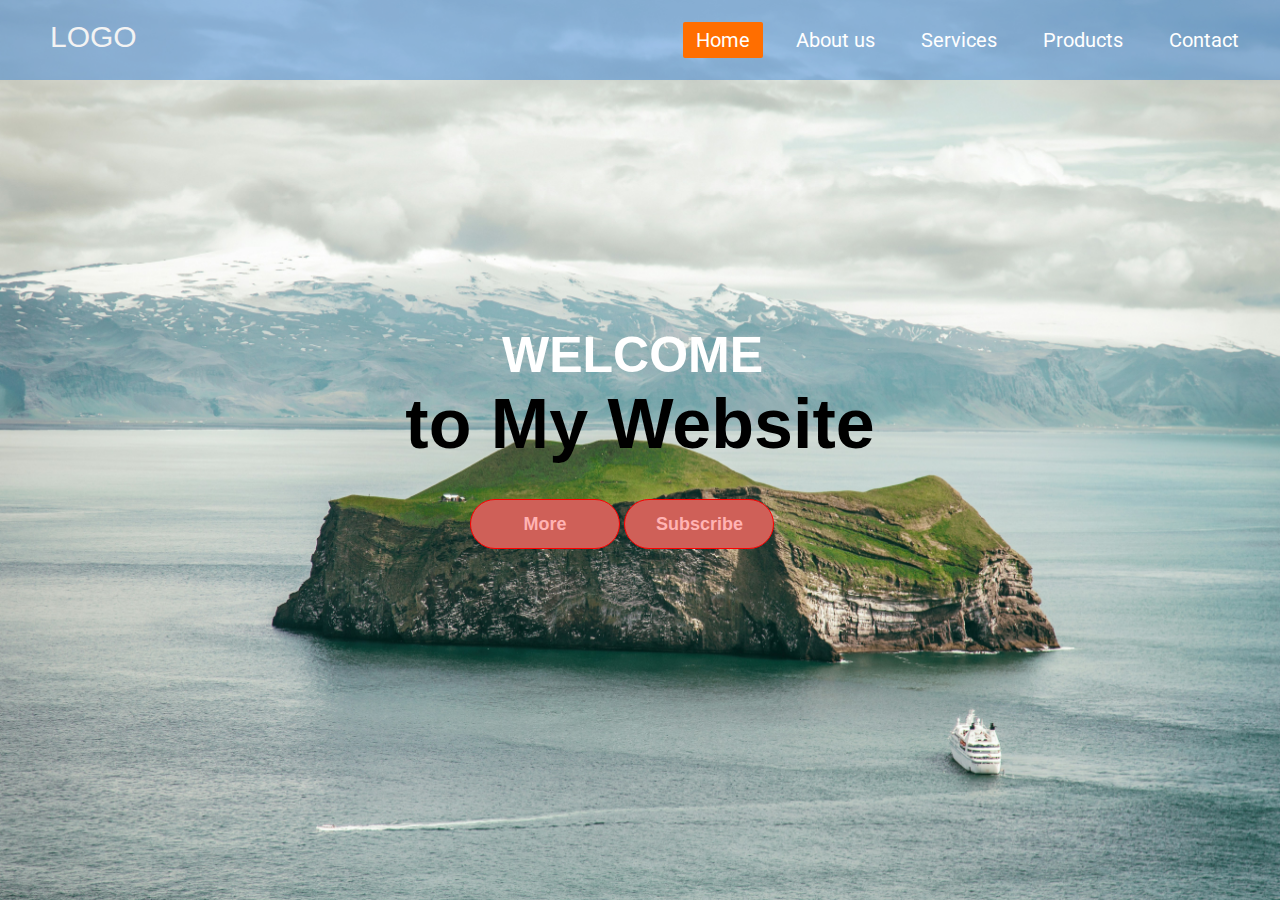
<file: project1/index.html>
<!DOCTYPE html>
<html lang="en">
<head>
    <meta charset="UTF-8">
    <meta name="viewport" content="width=device-width, initial-scale=1.0">
    <title>My Website</title>
    <link rel="stylesheet" href="style.css">
</head>
<body>
    <div class="container">
        <div class="navbar">
            <div class="logo">
                <a href="#">LOGO</a>
            </div>
            <ul>
                <li><a href="#" class="active">Home</a></li>
                <li><a href="#">About us</a></li>
                <li><a href="#">Services</a></li>
                <li><a href="#">Products</a></li>
                <li><a href="#">Contact</a></li>
            </ul>
        </div>
        <div class="center">
            <h1>WELCOME</h1>
            <h2>to My Website</h2>
            <div class="buttons">
                <button>More</button>
                <button>Subscribe</button>
            </div>
        </div>
    </div>
</body>
</html>
</file>
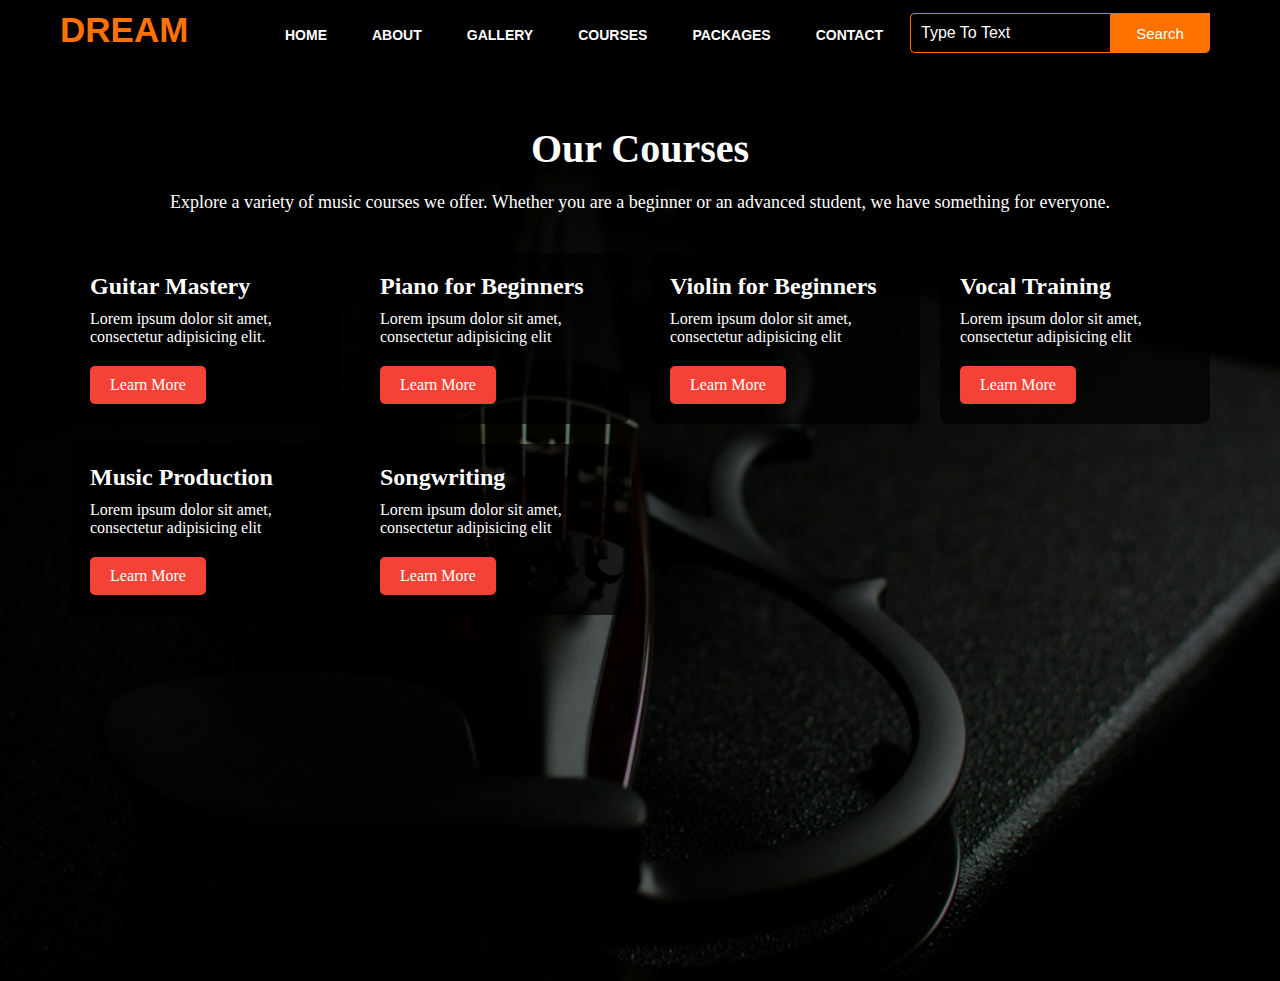
<file: project2/courses.html>
<!DOCTYPE html>
<html lang="en">
<head>
    <meta charset="UTF-8">
    <meta name="viewport" content="width=device-width, initial-scale=1.0">
    <title>Courses</title>
    <link rel="stylesheet" href="style.css"> 
</head>
<body>
    <div class="main">
        <div class="navbar">
            <div class="icon">
                <h2 class="logo">DREAM</h2>
            </div>
            <div class="menu">
                <ul>
                    <li><a href="home.html">HOME</a></li>
                    <li><a href="about.html">ABOUT</a></li>
                    <li><a href="gallery.html">GALLERY</a></li>
                    <li><a href="courses.html">COURSES</a></li>
                    <li><a href="packages.html">PACKAGES</a></li>
                    <li><a href="contact.html">CONTACT</a></li>
                </ul>
            </div>
            <div class="search">
                <input class="srch" type="search" name="" placeholder="Type To Text">
                <a href="#"><button class="btn">Search</button></a>
            </div>
        </div>

        <div class="courses-section">
            <h1>Our Courses</h1>
            <p>Explore a variety of music courses we offer. Whether you are a beginner or an advanced student, we have something for everyone.</p>

            <div class="courses-grid">
                <div class="course-item">
                    <h2>Guitar Mastery</h2>
                    <p>Lorem ipsum dolor sit amet, consectetur adipisicing elit.</p>
                    <a href="#" class="course-btn">Learn More</a>
                </div>
                <div class="course-item">
                    <h2>Piano for Beginners</h2>
                    <p>Lorem ipsum dolor sit amet, consectetur adipisicing elit</p>
                    <a href="#" class="course-btn">Learn More</a>
                </div>
                <div class="course-item">
                    <h2>Violin for Beginners</h2>
                    <p>Lorem ipsum dolor sit amet, consectetur adipisicing elit</p>
                    <a href="#" class="course-btn">Learn More</a>
                </div>
                <div class="course-item">
                    <h2>Vocal Training</h2>
                    <p>Lorem ipsum dolor sit amet, consectetur adipisicing elit</p>
                    <a href="#" class="course-btn">Learn More</a>
                </div>
                <div class="course-item">
                    <h2>Music Production</h2>
                    <p>Lorem ipsum dolor sit amet, consectetur adipisicing elit</p>
                    <a href="#" class="course-btn">Learn More</a>
                </div>
                <div class="course-item">
                    <h2>Songwriting</h2>
                    <p>Lorem ipsum dolor sit amet, consectetur adipisicing elit</p>
                    <a href="#" class="course-btn">Learn More</a>
                </div>
            </div>
        </div>
    </div>
</html>
</file>
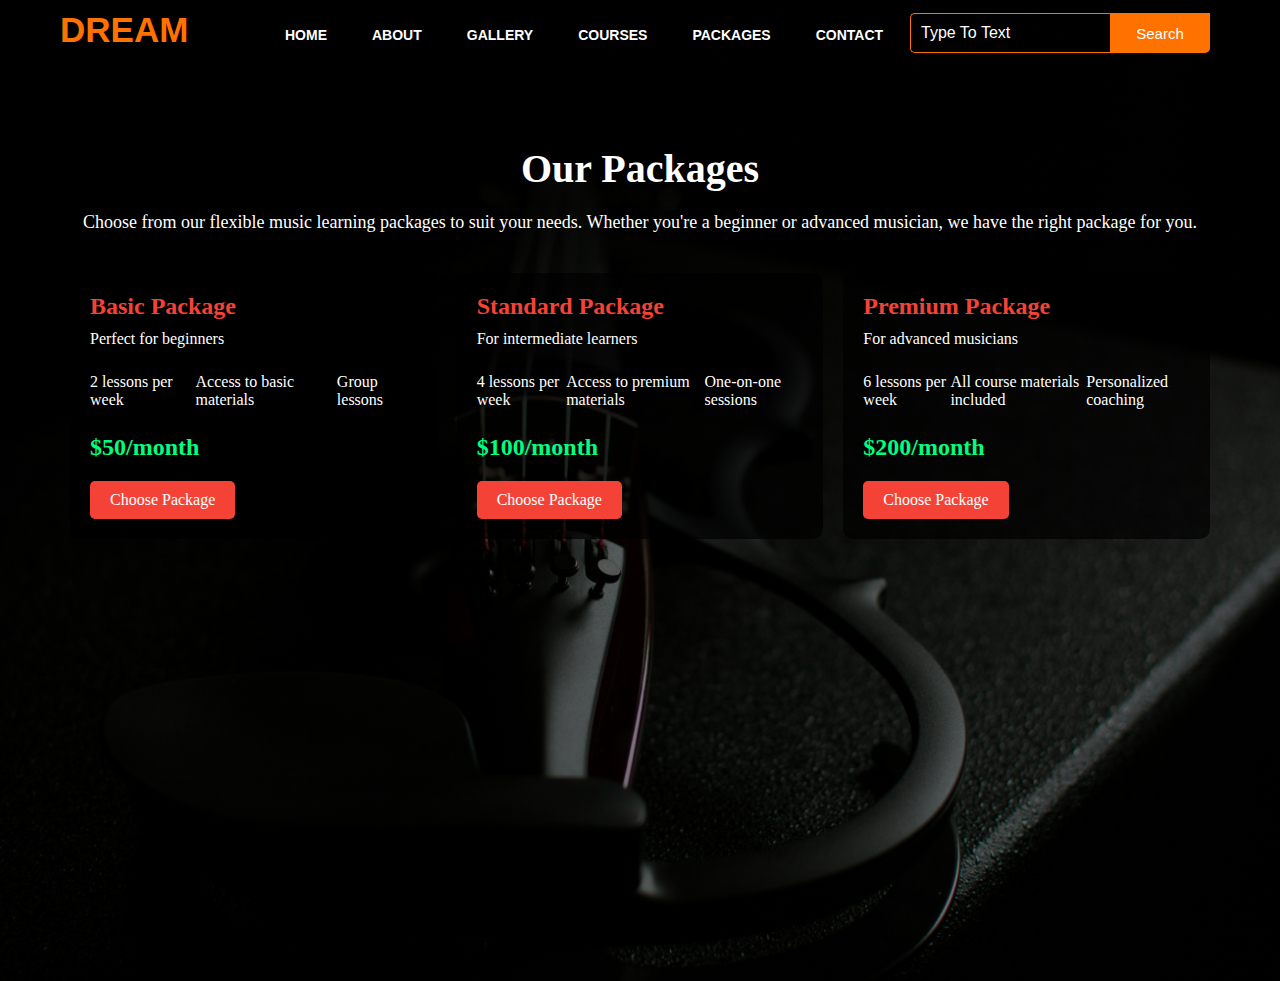
<file: project2/packages.html>
<!DOCTYPE html>
<html lang="en">
<head>
    <meta charset="UTF-8">
    <meta name="viewport" content="width=device-width, initial-scale=1.0">
    <title>Packages</title>
    <link rel="stylesheet" href="style.css">
</head>
<body>

    <div class="main">
        <div class="navbar">
            <div class="icon">
                <h2 class="logo">DREAM</h2>
            </div>
            <div class="menu">
                <ul>
                    <li><a href="home.html">HOME</a></li>
                    <li><a href="about.html">ABOUT</a></li>
                    <li><a href="gallery.html">GALLERY</a></li>
                    <li><a href="courses.html">COURSES</a></li>
                    <li><a href="packages.html">PACKAGES</a></li>
                    <li><a href="contact.html">CONTACT</a></li>
                </ul>
            </div>
            <div class="search">
                <input class="srch" type="search" name="" placeholder="Type To Text">
                <a href="#"><button class="btn">Search</button></a>
            </div>
        </div>

        <div class="packages-section">
            <h1>Our Packages</h1>
            <p>Choose from our flexible music learning packages to suit your needs. Whether you're a beginner or advanced musician, we have the right package for you.</p>

            <div class="packages-grid">
                <!-- Basic Package -->
                <div class="package-item">
                    <h2>Basic Package</h2>
                    <p>Perfect for beginners</p>
                    <ul>
                        <li>2 lessons per week</li>
                        <li>Access to basic materials</li>
                        <li>Group lessons</li>
                    </ul>
                    <p class="price">$50/month</p>
                    <a href="#" class="package-btn">Choose Package</a>
                </div>

                <!-- Standard Package -->
                <div class="package-item">
                    <h2>Standard Package</h2>
                    <p>For intermediate learners</p>
                    <ul>
                        <li>4 lessons per week</li>
                        <li>Access to premium materials</li>
                        <li>One-on-one sessions</li>
                    </ul>
                    <p class="price">$100/month</p>
                    <a href="#" class="package-btn">Choose Package</a>
                </div>

                <!-- Premium Package -->
                <div class="package-item">
                    <h2>Premium Package</h2>
                    <p>For advanced musicians</p>
                    <ul>
                        <li>6 lessons per week</li>
                        <li>All course materials included</li>
                        <li>Personalized coaching</li>
                    </ul>
                    <p class="price">$200/month</p>
                    <a href="#" class="package-btn">Choose Package</a>
                </div>
            </div>
        </div>
    </div>
    
</body>
</html>
</file>
<file: project1/style.css>
@import url('https://fonts.googleapis.com/css2?family=Roboto:ital,wght@0,100;0,300;0,400;0,500;0,700;0,900;1,100;1,300;1,400;1,500;1,700;1,900&display=swap');


*{
    margin: 0;
    padding: 0;
}
.container{
    background: url(bg.jpg);
    height: 100vh;
    background-size: 100%100%;
}
.container .navbar{
    width: 100%;
    height: 80px;
    background: rgba(22, 112, 214, 0.4);
}

.navbar .logo{
    display: inline-block;
    margin-left: 50px;
    margin-top: 20px;
}

.navbar .logo a {
    text-decoration: none;
    font-size: 30px ;
    font-family: sans-serif;
    color: #f3f3f3;
}
.navbar ul{
    float: right;
    margin-right: 20px;

}
.navbar ul li{
    list-style: none;
    display: inline-block;
    margin: 0 8px;
    line-height: 80px;
}
.navbar ul li a{
    color: white;
    text-decoration: none;
    font-size: 20px;
    padding: 6px 13px;
    font-family: Roboto;
    transition: .5s;
}
.navbar ul li a.active,
.navbar ul li a:hover{
    background: #ff6e00;
    border-radius: 2px;
}

.container .center{
    position: absolute;
    top: 50%;
    left: 50%;
    transform: translate(-50%,-50%);
    font-family: sans-serif;
    user-select: none;
}

.center h1{
    color: #fff;
    font-size: 50px;
    font-weight: bold;
    width: 885px;
    margin-top: 10px;
    text-align: center;
}

.center h2 {
    color: black;
    font-size: 70px;
    font-weight: bold;
    width: 900px;
    text-align: center;
}
.center .buttons{
    margin: 35px 280px;
}
.buttons button{
    height: 50px;
    width: 150px;
    font-size: 18px;
    font-weight: bold;
    color: #ffb3b3;
    background: rgb(207,96,88);
    border: solid 1px red;
    cursor: pointer;
    outline: none;
    border-radius: 25px;
    transition: .5s;
}
.buttons button:hover{
    background: #fff;
}
</file>
<file: project2/style.css>
*{
    margin: 0;
    padding: 0;
}
.main{
    width: 100%;
    background: linear-gradient(to top, rgba(0,0,0,0.5)50%,rgba(0,0,0,0.5)50%),url(1.jpg);
    background-position: center;
    background-size: cover;
    height: 109vh;
}
.navbar {
    width: 1200px;
    height: 75px;
    margin: auto;
}

.icon{
    width: 200px;
    float: left;
    height: 70px;
}

.logo {
    color: #ff7200;
    font-size: 35px;
    font-family: Arial;
    padding-left: 20px;
    float: left;
    padding-top: 10px;

}
.menu{
    width: 400px;
    float: left;
    height: 70px;

}
ul {
    float: left;
    display: flex;
    justify-content: center;
    align-items: center;
}
ul li{
    list-style: none;
    margin-left: 45px;
    margin-top: 27px;
    font-size: 14px;
}
ul li a{
    text-decoration: none;
    color: #fff;
    font-family: Arial;
    font-weight: bold;
    transition: 0.4s ease-in-out;
}
ul li a:hover {
    color: #ff7200;
}
.search{
    width: 330px;
    float: left;
    margin-left: 270px;
}

.srch {
    font-family: 'Times New Roman';
    width: 200px;
    height: 40px;
    background: transparent;
    border: 1px solid #ff7200;
    margin-top: 13px;
    color: #fff;
    border-right: none;
    font-size: 16px;
    float: left;
    padding: 10px;
    border-bottom-left-radius: 5px;
    border-top-left-radius:5px ;
}

.btn{
    width: 100px;
    height: 40px;
    background: #ff7200;
    border: 2px solid #ff7200;
    margin-top: 13px;
    color: #fff;
    font-size: 15px;
    border-bottom-right-radius: 5px;
}
.btn:focus{
    outline: none;
}
.srch:focus{
    outline: none;
}
.content{
    width: 1200px;
    height: auto;
    margin: auto;
    color: #fff;
    position: 30px;
}
.content .paragraf{
    padding-left: 20px;
    padding-bottom: 25px;
    font-family: Arial;
    letter-spacing: 1.2px;
    line-height: 30px;
}
.content h1{ 
    font-family: 'Times New Roman';
    font-size: 50px;
    padding-left: 20px;
    margin-top: 90px;
    letter-spacing: 2px;
   
}
.content .cn{
    width:160px;
    height:40px ;
    background: #ff7200;
    border: none;
    margin-bottom: 10px;
    margin-left: 20px;
    font-size: 18px;
    border-radius: 10px;
    cursor: pointer;  
    transition: .4s ease;  
}
.content .cn a{
    text-decoration: none;
    color: #000;
    transition: .3s ease;
}

.cn:hover {
    background-color: #fff;
}
.form{
    width: 250px;
    height: 380px;
    background: linear-gradient(to top,rgba(0,0,0,0.8)50%,rgba(0,0,0,0.8)50%);
    position: absolute;
    top: 120px;
    left: 990px;
    border-radius: 10px;
    padding: 25px;
}
.form h2{
    width: 220px;
    font-family: sans-serif;
    text-align:center;
    color: #ff7200;
    font-size: 22px;
    background-color: #fff;
    border-radius: 10px;
    margin: 2px;
    padding: 8px;

}
.form input{
    width: 240px;
    height: 35px;
    background: transparent;
    border-bottom: 1px solid #ff7200;
    border-top: none;
    color: #fff;
    font-size: 15px;
    letter-spacing: 1px;
    margin-top:30px;
    font-family: sans-serif;
}
.font input:focus{
    outline:none ;
}
::placeholder{
    color: #fff;
    font-family: Arial;
}
.btnn{
    width: 240px;
    height: 40px;
    background: #ff7200;
    border: none;
    margin-top: 30px;
    font-size: 18px;
    border-radius: 10px; 
    cursor: pointer;
    color: #fff;
}
.btnn:hover{
    background: #fff;
    color: #ff7200;
}

.btnn a{ 
    text-decoration: none;
    color: #000;
    font-weight: bold;
}
.form .link{
    font-family: Arial;
    font-size: 17px;
    padding-top: 20px;
    text-align: center;
}
.form .link a{
    text-decoration: none;
    color: #ff7200;
}
.liw{
    padding-top:15px ;
    padding-bottom: 10px;
    text-align: center;
}
.icons a{
    text-decoration: none;
    color: #fff;
}

.icons ion-icon{
    color: #fff;
    font-size: 30px;
    padding-left: 14px;
    padding-top: 5px;
    transition: 0.3s ease;
}
.icons ion-icon:hover{
    color: #ff7200;

}
/*about*/
.about-content {   
    text-align: center;
    color: #fff;
    margin-top: 50px;
    padding: 20px;
}

.about-content h1 {
    font-size: 40px;
    margin-bottom: 20px;
}

.about-content h2 {
    font-size: 30px;
    margin: 20px 0;
}

.about-content p {
    font-size: 18px;
    margin: 10px 0;
    line-height: 1.6;
}

.instructors {
    display: flex;
    justify-content: space-around;
    margin-top: 40px;
}

.instructor {
    background-color: rgba(0, 0, 0, 0.7);
    padding: 20px;
    border-radius: 10px;
    width: 250px;
    text-align: center;
}

.instructor-img { 
    width: 200px;
    border-radius: 50%;
    margin-bottom: 15px;
}

.instructor h3 {
    font-size: 22px;
    margin-bottom: 10px;
}

.instructor p {
    font-size: 16px;
    line-height: 1.4;
}

/* gallery container*/
.gallery-container{
    text-align: center;
    color: #fff;
    padding: 20px;
    margin-top: 30px;
}
.gallery-container h1{
    font-size: 40px;
    margin-bottom: 20px;
}
.gallery-container p{
    font-size: 18px;
    margin-bottom: 40px;
}
/*gallery grid*/

.gallery-grid {
    display: grid;
    grid-template-columns: repeat(auto-fit, minmax(250px, 1fr)); /* Grid structure */
    gap: 20px;
    margin: 0 50px;
}

.gallery-item {
    overflow: hidden;
    border-radius: 10px;
}

.gallery-item img {
    width: 100%;
    height: auto;
    transition: transform 0.5s ease;
    border-radius: 10px;
}

/* Courses section styling */
.courses-section {
    text-align: center;
    color: #fff;
    margin-top: 30px;
    padding: 20px;
}

.courses-section h1 {
    font-size: 40px;
    margin-bottom: 20px;
}

.courses-section p {
    font-size: 18px;
    margin-bottom: 40px;
}

/* Grid for courses */
.courses-grid {
    display: grid;
    grid-template-columns: repeat(auto-fit, minmax(250px, 1fr)); /* Responsive grid */
    gap: 20px;
    margin: 0 50px;
}

/* Individual course item */
.course-item {
    background-color: rgba(0, 0, 0, 0.7);
    padding: 20px;
    border-radius: 10px;
    transition: background-color 0.3s ease;
    text-align: left;
}

.course-item h2 {
    font-size: 24px;
    margin-bottom: 10px;
}

.course-item p {
    font-size: 16px;
    margin-bottom: 20px;
}

.course-btn {
    display: inline-block;
    text-decoration: none;
    color: #fff;
    background-color: #f44336;
    padding: 10px 20px;
    border-radius: 5px;
    transition: background-color 0.3s ease;
}

.course-item:hover {
    background-color: rgba(255, 255, 255, 0.1);
}

.course-btn:hover {
    background-color: #f44336;
}

/* Packages section styling */
.packages-section {
    text-align: center;
    color: #fff;
    margin-top: 50px;
    padding: 20px;
}

.packages-section h1 {
    font-size: 40px;
    margin-bottom: 20px;
}

.packages-section p {
    font-size: 18px;
    margin-bottom: 40px;
}

/* Packages grid */
.packages-grid {
    display: grid;
    grid-template-columns: repeat(auto-fit, minmax(250px, 1fr));
    gap: 20px;
    margin: 0 50px;
}

/* Individual package item */
.package-item {
    background-color: rgba(0, 0, 0, 0.7);
    padding: 20px;
    border-radius: 10px;
    transition: background-color 0.3s ease;
    text-align: left;
}

.package-item h2 {
    font-size: 24px;
    margin-bottom: 10px;
    color: #f44336; /* Package title color */
}

.package-item p {
    font-size: 16px;
    margin-bottom: 20px;
}

.package-item ul {
    list-style-type: none;
    padding-left: 0;
    margin-bottom: 20px;
}

.package-item ul li {
    font-size: 16px;
    margin: 5px 0;
}

.package-item .price {
    font-size: 24px;
    font-weight: bold;
    margin-bottom: 20px;
    color: #00ff7f;
}

.package-btn {
    display: inline-block;
    text-decoration: none;
    color: #fff;
    background-color: #f44336;
    padding: 10px 20px;
    border-radius: 5px;
    transition: background-color 0.3s ease;
}

.package-item:hover {
    background-color: rgba(255, 255, 255, 0.1);
}

.package-btn:hover {
    background-color: #d32f2f;
}

/* Contact section styling */
.contact-section {
    text-align: center;
    color: white;
    margin-top: 50px;
    padding: 20px;
}

.contact-section h1 {
    font-size: 40px;
    margin-bottom: 20px;
}

.contact-section p {
    font-size: 18px;
    margin-bottom: 40px;
}

/* Contact form styling */
.contact-form form {
    display: flex;
    flex-direction: column;
    align-items: center;
}

.contact-form input, .contact-form textarea {
    width: 50%;
    padding: 10px;
    margin: 10px 0;
    border: 1px solid #ccc;
    border-radius: 5px;
    background-color: rgba(255, 255, 255, 0.1);
    color: #fff;
}

.contact-form input::placeholder, .contact-form textarea::placeholder {
    color: #ddd;
}

.contact-form button {
    background-color: #f44336;
    color: #fff;
    border: none;
    padding: 10px 20px;
    border-radius: 5px;
    cursor: pointer;
    transition: background-color 0.3s ease;
}

.contact-form button:hover {
    background-color: #d32f2f;
}

/* Contact information section */
.contact-info {
    margin-top: 50px;
    text-align: left;
    width: 50%;
    margin: 50px auto;
}

.contact-info h2 {
    font-size: 30px;
    margin-bottom: 20px;
}

.contact-info p {
    font-size: 18px;
    margin-bottom: 10px;
}

.social-icons {
    margin-top: 20px;
}

.social-icons a {
    color: #231c1c;
    font-size: 24px;
    margin: 0 10px;
    transition: color 0.3s ease;
}

.social-icons a:hover {
    color: #f44336;
}
</file>
